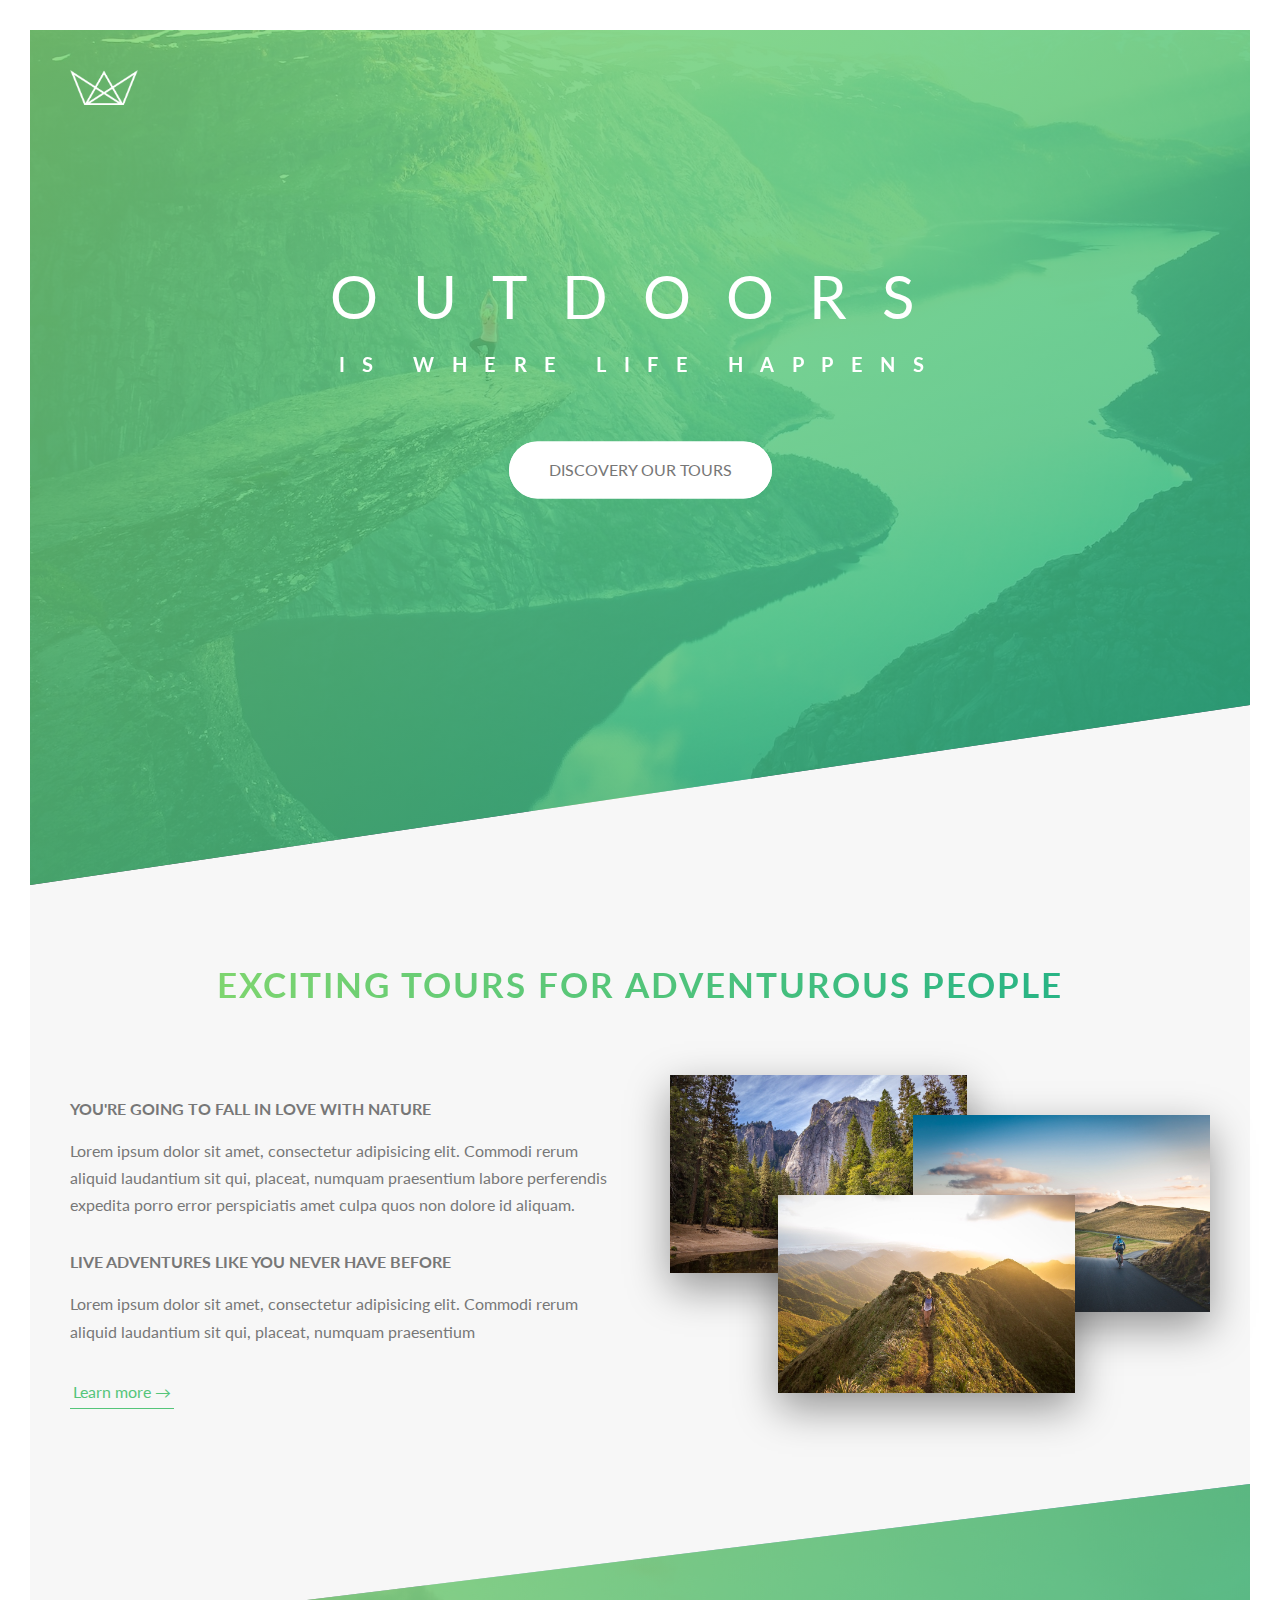
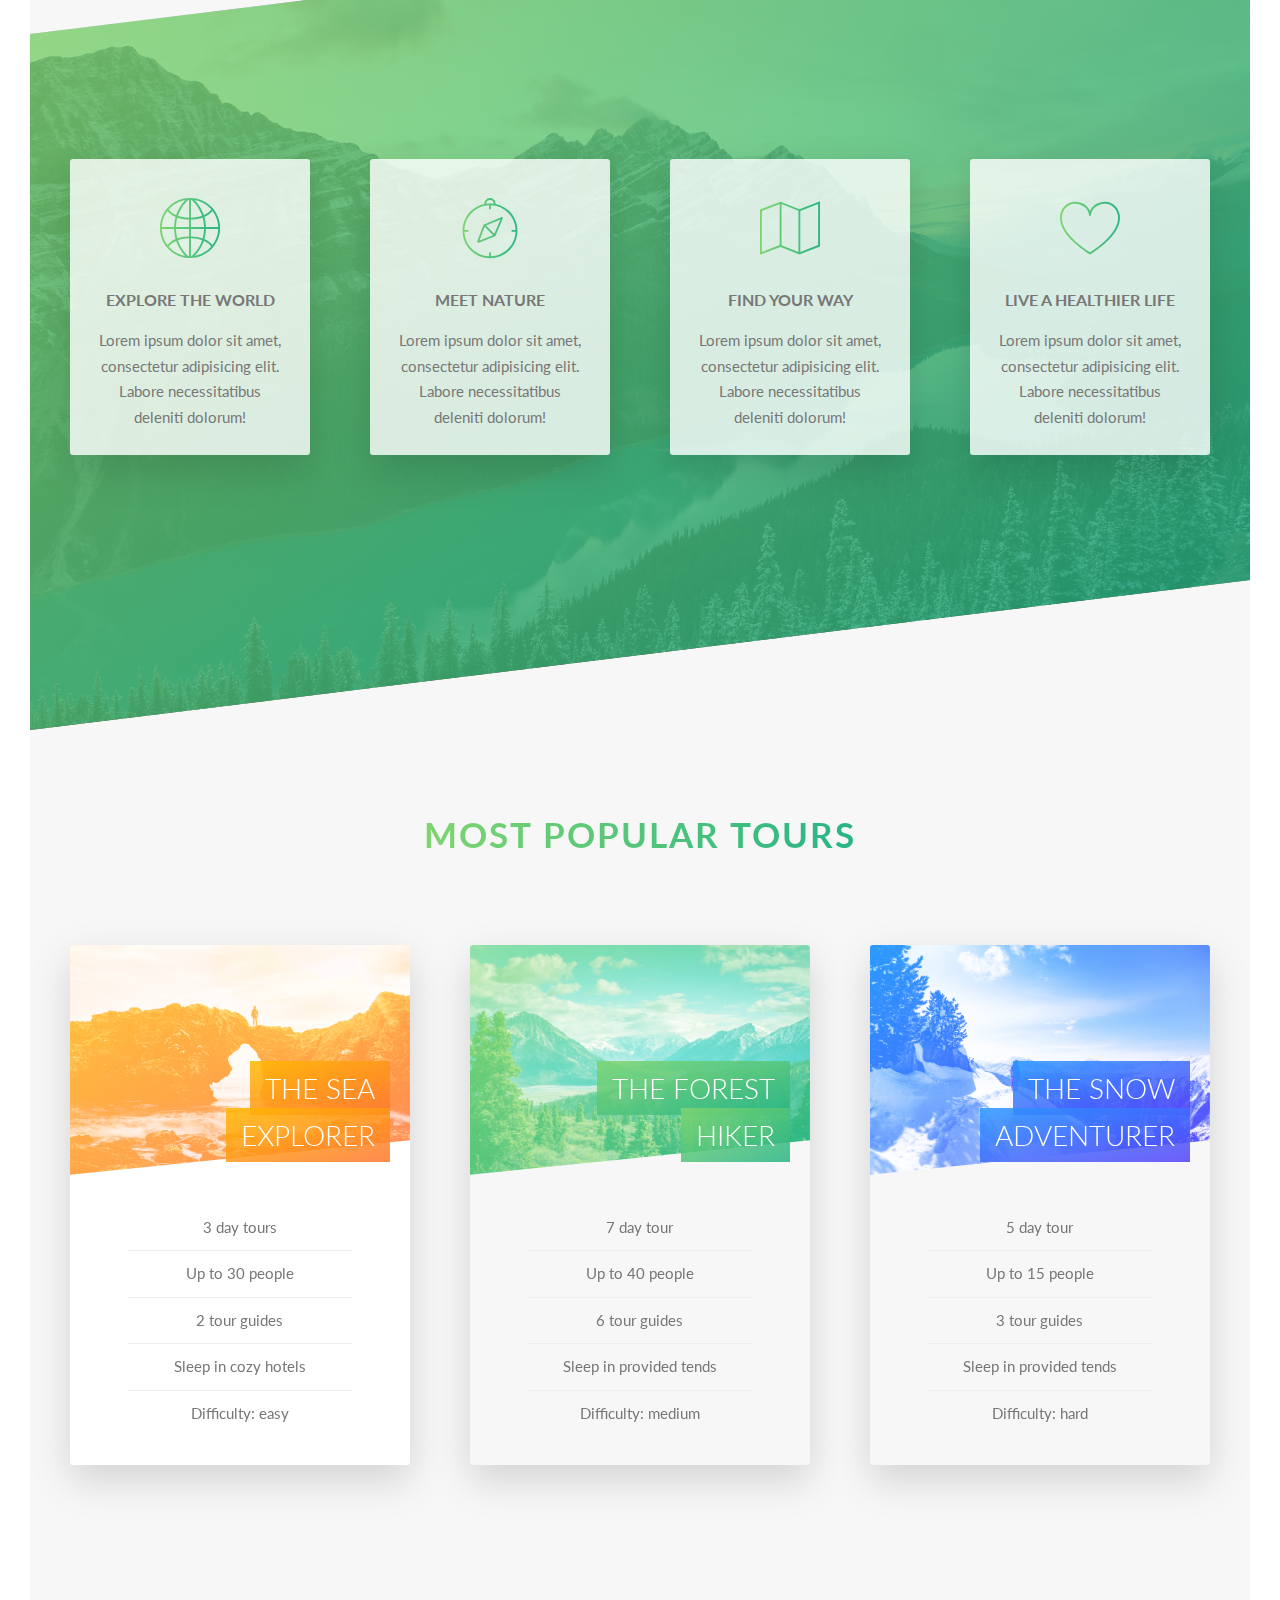
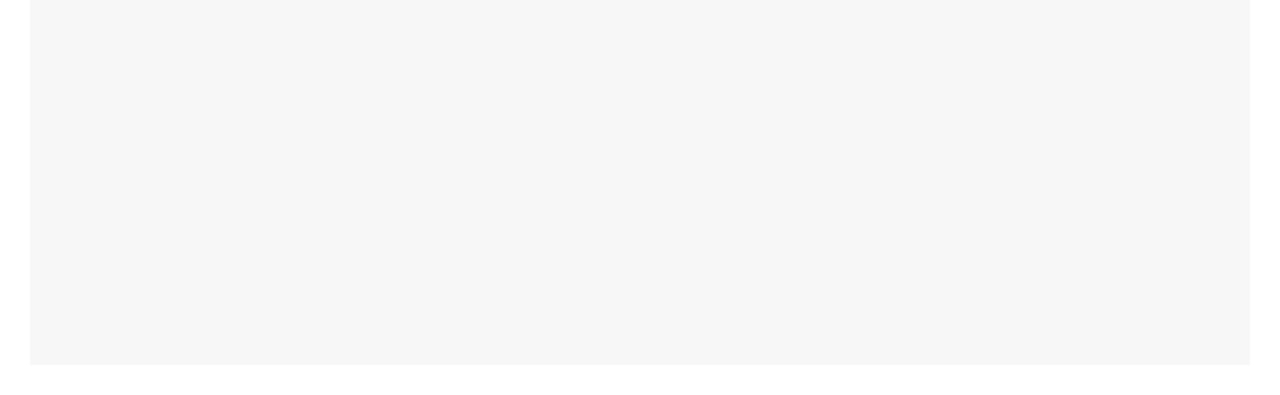
<file: Natours/index.html>
<!DOCTYPE html>
<html lang="pt-br">

<head>
  <meta charset="UTF-8" />
  <meta name="viewport" content="width=device-width, initial-scale=1.0" />

  <link href="https://fonts.googleapis.com/css?family=Lato:100,300,400,700,900" rel="stylesheet" />
  <link rel="stylesheet" href="css/icon-font.css" />
  <link rel="stylesheet" href="sass/main.css" />
  <link rel="shortcut icon" type="image/png" href="img/favicon.png" />

  <title>Natours | Exciting tours for adventurous people</title>
</head>

<body>
  <header class="header">
    <div class="header__logo-box">
      <img src="img/logo-white.png" alt="Logo" class="header__logo" />
    </div>
    <div class="header__text-box">
      <h1 class="heading-primary">
        <span class="heading-primary--main">Outdoors</span>
        <span class="heading-primary--sub">is where life happens</span>
      </h1>
      <a href="#" class="btn btn--white btn--animated">Discovery our tours</a>
    </div>
  </header>

  <main>
    <section class="section-about">
      <div class="u-center-text u-margin-bottom-big">
        <h2 class="heading-secondary">
          Exciting tours for adventurous people
        </h2>
      </div>
      <div class="row">
        <div class="col-1-of-2">
          <h3 class="heading-tertiary u-margin-bottom-small">
            You're going to fall in love with nature
          </h3>
          <p class="paragraph">
            Lorem ipsum dolor sit amet, consectetur adipisicing elit. Commodi
            rerum aliquid laudantium sit qui, placeat, numquam praesentium
            labore perferendis expedita porro error perspiciatis amet culpa
            quos non dolore id aliquam.
          </p>
          <h3 class="heading-tertiary u-margin-bottom-small">
            Live adventures like you never have before
          </h3>
          <p class="paragraph">
            Lorem ipsum dolor sit amet, consectetur adipisicing elit. Commodi
            rerum aliquid laudantium sit qui, placeat, numquam praesentium
          </p>
          <a href="#" class="btn-text">Learn more &rarr;</a>
        </div>
        <div class="col-1-of-2">
          <div class="composition">
            <img src="img/nat-1-large.jpg" alt="Photo 1" class="composition__photo composition__photo--p1" /><img
              src="img/nat-2-large.jpg" alt="Photo 2" class="composition__photo composition__photo--p2" /><img
              src="img/nat-3-large.jpg" alt="Photo 3" class="composition__photo composition__photo--p3" />
          </div>
        </div>
      </div>
    </section>

    <section class="section-features">
      <div class="row">
        <div class="col-1-of-4">
          <div class="feature-box">
            <i class="feature-box__icon icon-basic-world"></i>
            <h3 class="heading-tertiary u-margin-bottom-small">
              Explore the world
            </h3>
            <p class="feature-box__text">
              Lorem ipsum dolor sit amet, consectetur adipisicing elit. Labore
              necessitatibus deleniti dolorum!
            </p>
          </div>
        </div>
        <div class="col-1-of-4">
          <div class="feature-box">
            <i class="feature-box__icon icon-basic-compass"></i>
            <h3 class="heading-tertiary u-margin-bottom-small">
              Meet nature
            </h3>
            <p class="feature-box__text">
              Lorem ipsum dolor sit amet, consectetur adipisicing elit. Labore
              necessitatibus deleniti dolorum!
            </p>
          </div>
        </div>
        <div class="col-1-of-4">
          <div class="feature-box">
            <i class="feature-box__icon icon-basic-map"></i>
            <h3 class="heading-tertiary u-margin-bottom-small">
              Find your way
            </h3>
            <p class="feature-box__text">
              Lorem ipsum dolor sit amet, consectetur adipisicing elit. Labore
              necessitatibus deleniti dolorum!
            </p>
          </div>
        </div>
        <div class="col-1-of-4">
          <div class="feature-box">
            <i class="feature-box__icon icon-basic-heart"></i>
            <h3 class="heading-tertiary u-margin-bottom-small">
              Live a healthier life
            </h3>
            <p class="feature-box__text">
              Lorem ipsum dolor sit amet, consectetur adipisicing elit. Labore
              necessitatibus deleniti dolorum!
            </p>
          </div>
        </div>
      </div>
    </section>

    <section class="section-tours">
      <div class="u-center-text u-margin-bottom-big">
        <h2 class="heading-secondary">Most popular tours</h2>
      </div>
      <div class="row">
        <div class="col-1-of-3">
          <div class="card">
            <div class="card__side card__side--front">
              <div class="card__picture card__picture--1">
                &nbsp;
              </div>
              <h4 class="card__heading"><span class="card__heading-span card__heading-span--1">The Sea Explorer</span>
              </h4>
              <div class="card__details">
                <ul>
                  <li>3 day tours</li>
                  <li>Up to 30 people</li>
                  <li>2 tour guides</li>
                  <li>Sleep in cozy hotels</li>
                  <li>Difficulty: easy</li>
                </ul>
              </div>
            </div>
            <div class="card__side card__side--back card__side--back-1">
              <div class="card__cta">
                <div class="card__price-box">
                  <p class="card__price-only">Only</p>
                  <p class="card__price-value">$297</p>
                </div>
                <a href="#" class="btn btn--white">Book now!</a>
              </div>
            </div>
          </div>
        </div>
        <div class="col-1-of-3">
          <div class="card">
            <div class="card__side card__side-front">
              <div class="card__picture card__picture--2">
                &nbsp;
              </div>
              <h4 class="card__heading"><span class="card__heading-span card__heading-span--2">The Forest Hiker</span>
              </h4>
              <div class="card__details">
                <ul>
                  <li>7 day tour</li>
                  <li>Up to 40 people</li>
                  <li>6 tour guides</li>
                  <li>Sleep in provided tends</li>
                  <li>Difficulty: medium</li>
                </ul>
              </div>
            </div>
          </div>
        </div>
        <div class="col-1-of-3">
          <div class="card">
            <div class="card__side card__side-front">
              <div class="card__picture card__picture--3">
                &nbsp;
              </div>
              <h4 class="card__heading"><span class="card__heading-span card__heading-span--3">The Snow Adventurer</span>
              </h4>
              <div class="card__details">
                <ul>
                  <li>5 day tour</li>
                  <li>Up to 15 people</li>
                  <li>3 tour guides</li>
                  <li>Sleep in provided tends</li>
                  <li>Difficulty: hard</li>
                </ul>
              </div>
            </div>
          </div>
        </div>
      </div>
    </section>
  </main>

  <!----------------- Grid with floats lesson ----------------->
  <!--
    <section class="grid-test">
      <div class="row">
        <div class="col-1-of-2">Col 1 of 2</div>
        <div class="col-1-of-2">Col 1 of 2</div>
      </div>

      <div class="row">
        <div class="col-1-of-3">Col 1 of 3</div>
        <div class="col-2-of-3">Col 2 of 3</div>
      </div>

      <div class="row">
        <div class="col-1-of-4">Col 1 of 4</div>
        <div class="col-1-of-4">Col 1 of 4</div>
        <div class="col-1-of-4">Col 1 of 4</div>
        <div class="col-1-of-4">Col 1 of 4</div>
      </div>

      <div class="row">
        <div class="col-1-of-4">Col 1 of 4</div>
        <div class="col-1-of-4">Col 1 of 4</div>
        <div class="col-2-of-4">Col 2 of 4</div>
      </div>

      <div class="row">
        <div class="col-1-of-4">Col 1 of 4</div>
        <div class="col-3-of-4">Col 3 of 4</div>
      </div>
    </section>
    -->
  <!----------------- Grid with floats lesson ----------------->
</body>

</html>
</file>
<file: Natours/css/icon-font.css>
@charset "UTF-8";

@font-face {
  font-family: "linea-basic-10";
  src:url("fonts/linea-basic-10.eot");
  src:url("fonts/linea-basic-10.eot?#iefix") format("embedded-opentype"),
    url("fonts/linea-basic-10.woff") format("woff"),
    url("fonts/linea-basic-10.ttf") format("truetype"),
    url("fonts/linea-basic-10.svg#linea-basic-10") format("svg");
  font-weight: normal;
  font-style: normal;

}

[data-icon]:before {
  font-family: "linea-basic-10" !important;
  content: attr(data-icon);
  font-style: normal !important;
  font-weight: normal !important;
  font-variant: normal !important;
  text-transform: none !important;
  speak: none;
  line-height: 1;
  -webkit-font-smoothing: antialiased;
  -moz-osx-font-smoothing: grayscale;
}

[class^="icon-"]:before,
[class*=" icon-"]:before {
  font-family: "linea-basic-10" !important;
  font-style: normal !important;
  font-weight: normal !important;
  font-variant: normal !important;
  text-transform: none !important;
  speak: none;
  line-height: 1;
  -webkit-font-smoothing: antialiased;
  -moz-osx-font-smoothing: grayscale;
}

.icon-basic-accelerator:before {
  content: "a";
}
.icon-basic-alarm:before {
  content: "b";
}
.icon-basic-anchor:before {
  content: "c";
}
.icon-basic-anticlockwise:before {
  content: "d";
}
.icon-basic-archive:before {
  content: "e";
}
.icon-basic-archive-full:before {
  content: "f";
}
.icon-basic-ban:before {
  content: "g";
}
.icon-basic-battery-charge:before {
  content: "h";
}
.icon-basic-battery-empty:before {
  content: "i";
}
.icon-basic-battery-full:before {
  content: "j";
}
.icon-basic-battery-half:before {
  content: "k";
}
.icon-basic-bolt:before {
  content: "l";
}
.icon-basic-book:before {
  content: "m";
}
.icon-basic-book-pen:before {
  content: "n";
}
.icon-basic-book-pencil:before {
  content: "o";
}
.icon-basic-bookmark:before {
  content: "p";
}
.icon-basic-calculator:before {
  content: "q";
}
.icon-basic-calendar:before {
  content: "r";
}
.icon-basic-cards-diamonds:before {
  content: "s";
}
.icon-basic-cards-hearts:before {
  content: "t";
}
.icon-basic-case:before {
  content: "u";
}
.icon-basic-chronometer:before {
  content: "v";
}
.icon-basic-clessidre:before {
  content: "w";
}
.icon-basic-clock:before {
  content: "x";
}
.icon-basic-clockwise:before {
  content: "y";
}
.icon-basic-cloud:before {
  content: "z";
}
.icon-basic-clubs:before {
  content: "A";
}
.icon-basic-compass:before {
  content: "B";
}
.icon-basic-cup:before {
  content: "C";
}
.icon-basic-diamonds:before {
  content: "D";
}
.icon-basic-display:before {
  content: "E";
}
.icon-basic-download:before {
  content: "F";
}
.icon-basic-exclamation:before {
  content: "G";
}
.icon-basic-eye:before {
  content: "H";
}
.icon-basic-eye-closed:before {
  content: "I";
}
.icon-basic-female:before {
  content: "J";
}
.icon-basic-flag1:before {
  content: "K";
}
.icon-basic-flag2:before {
  content: "L";
}
.icon-basic-floppydisk:before {
  content: "M";
}
.icon-basic-folder:before {
  content: "N";
}
.icon-basic-folder-multiple:before {
  content: "O";
}
.icon-basic-gear:before {
  content: "P";
}
.icon-basic-geolocalize-01:before {
  content: "Q";
}
.icon-basic-geolocalize-05:before {
  content: "R";
}
.icon-basic-globe:before {
  content: "S";
}
.icon-basic-gunsight:before {
  content: "T";
}
.icon-basic-hammer:before {
  content: "U";
}
.icon-basic-headset:before {
  content: "V";
}
.icon-basic-heart:before {
  content: "W";
}
.icon-basic-heart-broken:before {
  content: "X";
}
.icon-basic-helm:before {
  content: "Y";
}
.icon-basic-home:before {
  content: "Z";
}
.icon-basic-info:before {
  content: "0";
}
.icon-basic-ipod:before {
  content: "1";
}
.icon-basic-joypad:before {
  content: "2";
}
.icon-basic-key:before {
  content: "3";
}
.icon-basic-keyboard:before {
  content: "4";
}
.icon-basic-laptop:before {
  content: "5";
}
.icon-basic-life-buoy:before {
  content: "6";
}
.icon-basic-lightbulb:before {
  content: "7";
}
.icon-basic-link:before {
  content: "8";
}
.icon-basic-lock:before {
  content: "9";
}
.icon-basic-lock-open:before {
  content: "!";
}
.icon-basic-magic-mouse:before {
  content: "\"";
}
.icon-basic-magnifier:before {
  content: "#";
}
.icon-basic-magnifier-minus:before {
  content: "$";
}
.icon-basic-magnifier-plus:before {
  content: "%";
}
.icon-basic-mail:before {
  content: "&";
}
.icon-basic-mail-multiple:before {
  content: "'";
}
.icon-basic-mail-open:before {
  content: "(";
}
.icon-basic-mail-open-text:before {
  content: ")";
}
.icon-basic-male:before {
  content: "*";
}
.icon-basic-map:before {
  content: "+";
}
.icon-basic-message:before {
  content: ",";
}
.icon-basic-message-multiple:before {
  content: "-";
}
.icon-basic-message-txt:before {
  content: ".";
}
.icon-basic-mixer2:before {
  content: "/";
}
.icon-basic-mouse:before {
  content: ":";
}
.icon-basic-notebook:before {
  content: ";";
}
.icon-basic-notebook-pen:before {
  content: "<";
}
.icon-basic-notebook-pencil:before {
  content: "=";
}
.icon-basic-paperplane:before {
  content: ">";
}
.icon-basic-pencil-ruler:before {
  content: "?";
}
.icon-basic-pencil-ruler-pen:before {
  content: "@";
}
.icon-basic-photo:before {
  content: "[";
}
.icon-basic-picture:before {
  content: "]";
}
.icon-basic-picture-multiple:before {
  content: "^";
}
.icon-basic-pin1:before {
  content: "_";
}
.icon-basic-pin2:before {
  content: "`";
}
.icon-basic-postcard:before {
  content: "{";
}
.icon-basic-postcard-multiple:before {
  content: "|";
}
.icon-basic-printer:before {
  content: "}";
}
.icon-basic-question:before {
  content: "~";
}
.icon-basic-rss:before {
  content: "\\";
}
.icon-basic-server:before {
  content: "\e000";
}
.icon-basic-server2:before {
  content: "\e001";
}
.icon-basic-server-cloud:before {
  content: "\e002";
}
.icon-basic-server-download:before {
  content: "\e003";
}
.icon-basic-server-upload:before {
  content: "\e004";
}
.icon-basic-settings:before {
  content: "\e005";
}
.icon-basic-share:before {
  content: "\e006";
}
.icon-basic-sheet:before {
  content: "\e007";
}
.icon-basic-sheet-multiple:before {
  content: "\e008";
}
.icon-basic-sheet-pen:before {
  content: "\e009";
}
.icon-basic-sheet-pencil:before {
  content: "\e00a";
}
.icon-basic-sheet-txt:before {
  content: "\e00b";
}
.icon-basic-signs:before {
  content: "\e00c";
}
.icon-basic-smartphone:before {
  content: "\e00d";
}
.icon-basic-spades:before {
  content: "\e00e";
}
.icon-basic-spread:before {
  content: "\e00f";
}
.icon-basic-spread-bookmark:before {
  content: "\e010";
}
.icon-basic-spread-text:before {
  content: "\e011";
}
.icon-basic-spread-text-bookmark:before {
  content: "\e012";
}
.icon-basic-star:before {
  content: "\e013";
}
.icon-basic-tablet:before {
  content: "\e014";
}
.icon-basic-target:before {
  content: "\e015";
}
.icon-basic-todo:before {
  content: "\e016";
}
.icon-basic-todo-pen:before {
  content: "\e017";
}
.icon-basic-todo-pencil:before {
  content: "\e018";
}
.icon-basic-todo-txt:before {
  content: "\e019";
}
.icon-basic-todolist-pen:before {
  content: "\e01a";
}
.icon-basic-todolist-pencil:before {
  content: "\e01b";
}
.icon-basic-trashcan:before {
  content: "\e01c";
}
.icon-basic-trashcan-full:before {
  content: "\e01d";
}
.icon-basic-trashcan-refresh:before {
  content: "\e01e";
}
.icon-basic-trashcan-remove:before {
  content: "\e01f";
}
.icon-basic-upload:before {
  content: "\e020";
}
.icon-basic-usb:before {
  content: "\e021";
}
.icon-basic-video:before {
  content: "\e022";
}
.icon-basic-watch:before {
  content: "\e023";
}
.icon-basic-webpage:before {
  content: "\e024";
}
.icon-basic-webpage-img-txt:before {
  content: "\e025";
}
.icon-basic-webpage-multiple:before {
  content: "\e026";
}
.icon-basic-webpage-txt:before {
  content: "\e027";
}
.icon-basic-world:before {
  content: "\e028";
}
</file>
<file: Natours/sass/main.css>
@keyframes moveInLeft {
  0% {
    opacity: 0;
    transform: translateX(-10rem);
  }
  80% {
    transform: translateX(1rem);
  }
  100% {
    opacity: 1;
    transform: translate(0);
  }
}
@keyframes moveInRight {
  0% {
    opacity: 0;
    transform: translateX(10rem);
  }
  80% {
    transform: translateX(-1rem);
  }
  100% {
    opacity: 1;
    transform: translate(0);
  }
}
@keyframes moveInBottom {
  0% {
    opacity: 0;
    transform: translateY(3rem);
  }
  100% {
    opacity: 1;
    transform: translate(0);
  }
}
*,
*::after,
*::before {
  margin: 0;
  padding: 0;
  box-sizing: inherit;
}

html {
  font-size: 62.5%;
}

body {
  box-sizing: border-box;
}

body {
  font-family: "Lato", sans-serif;
  font-weight: 400;
  /* font-size: 16px; */
  line-height: 1.7;
  color: #777;
  padding: 3rem;
}

.heading-primary {
  color: #fff;
  text-transform: uppercase;
  backface-visibility: hidden;
  margin-bottom: 6rem;
}
.heading-primary--main {
  display: block;
  font-size: 60px;
  font-weight: 400;
  letter-spacing: 3.5rem;
  /* animation: name duration timing-function delay iteration-count direction fill-mode; */ /* ! shortcut */
  animation: moveInLeft 1s ease-out;
}
.heading-primary--sub {
  display: block;
  font-size: 2rem;
  font-weight: 700;
  letter-spacing: 1.75rem;
  animation: moveInRight 1s ease-out;
}

.heading-secondary {
  font-size: 3.5em;
  text-transform: uppercase;
  font-weight: 700;
  display: inline-block;
  background-image: linear-gradient(to right, #7ed56f, #28b485);
  background-clip: text;
  color: transparent;
  letter-spacing: 0.2rem;
  transition: all 0.2s;
}
.heading-secondary:hover {
  transform: skewY(2deg) skewX(15deg) scale(1.1);
  text-shadow: 0.5rem 1rem 2rem rgba(0, 0, 0, 0.2);
}

.heading-tertiary {
  font-size: 1.6rem;
  font-weight: 700;
  text-transform: uppercase;
}

.paragraph {
  font-size: 1.6rem;
}
.paragraph:not(:last-child) {
  margin-bottom: 3rem;
}

.u-center-text {
  text-align: center;
}

.u-margin-bottom-small {
  margin-bottom: 1.5rem;
}

u.u-margin-bottom-mediun {
  margin-bottom: 4rem;
}

.u-margin-bottom-big {
  margin-bottom: 8rem;
}

.btn:link, .btn:visited {
  font-size: 1.6rem;
  text-transform: uppercase;
  text-decoration: none;
  display: inline-block;
  padding: 1.5rem 4rem;
  border-radius: 10rem;
  transition: all 0.2s;
  position: relative;
}
.btn:hover {
  transform: translateY(-3px);
  box-shadow: 0 1rem 2rem rgba(0, 0, 0, 0.2);
}
.btn:hover::after {
  transform: scaleX(1.4) scaleY(1.6);
  opacity: 0;
}
.btn:active {
  transform: translateY(-1px);
  box-shadow: 0 0.5rem 1rem rgba(0, 0, 0, 0.2);
}
.btn--white {
  background-color: #fff;
  color: #777;
}
.btn--white::after {
  background-color: #fff;
}
.btn::after {
  content: "";
  display: inline-block;
  height: 100%;
  width: 100%;
  border-radius: 10rem;
  position: absolute;
  top: 0;
  left: 0;
  z-index: -1;
  transition: all 0.4s;
}
.btn--animated {
  animation: moveInBottom 0.5s ease-out 0.75s;
  animation-fill-mode: backwards;
}

.btn-text:link, .btn-text:visited {
  font-size: 1.6rem;
  color: #55c57a;
  display: inline-block;
  text-decoration: none;
  border-bottom: 1px solid #55c57a;
  padding: 3px;
  transition: all 0.2s;
}
.btn-text:hover {
  color: #fff;
  background-color: #55c57a;
  box-shadow: 0 1rem 2rem rgba(0, 0, 0, 0.15);
  transform: translateY(-2px);
}
.btn-text:active {
  box-shadow: 0 0.5rem 1rem rgba(0, 0, 0, 0.15);
  transform: translateY(0px);
}

.card {
  perspective: 150rem;
  position: relative;
  height: 52rem;
}
.card__side {
  height: 52rem;
  transition: all 0.8s ease;
  position: absolute;
  top: 0;
  left: 0;
  width: 100%;
  backface-visibility: hidden;
  overflow: hidden;
  border-radius: 3px;
  box-shadow: 0 1.5rem 4rem rgba(0, 0, 0, 0.15);
}
.card__side--front {
  background-color: #fff;
}
.card__side--back {
  transform: rotateY(180deg);
}
.card__side--back-1 {
  background-image: linear-gradient(to right bottom, #ffb900, #ff7730);
}
.card:hover .card__side--front {
  transform: rotateY(-180deg);
}
.card:hover .card__side--back {
  transform: rotateY(0deg);
}
.card__picture {
  background-size: cover;
  height: 23rem;
  background-blend-mode: screen;
  -webkit-clip-path: polygon(0 0, 100% 0, 100% 85%, 0 100%);
  clip-path: polygon(0 0, 100% 0, 100% 85%, 0 100%);
}
.card__picture--1 {
  background-image: linear-gradient(to right bottom, #ffb900, #ff7730), url(../img/nat-5.jpg);
}
.card__picture--2 {
  background-image: linear-gradient(to right bottom, #7ed56f, #28b485), url(../img/nat-6.jpg);
}
.card__picture--3 {
  background-image: linear-gradient(to right bottom, #2998ff, #5643fa), url(../img/nat-7.jpg);
}
.card__heading {
  color: #fff;
  font-size: 2.8rem;
  font-weight: 300;
  text-transform: uppercase;
  text-align: right;
  position: absolute;
  top: 12rem;
  right: 2rem;
  width: 75%;
}
.card__heading-span {
  padding: 1rem 1.5rem;
  box-decoration-break: clone;
}
.card__heading-span--1 {
  background-image: linear-gradient(to right bottom, rgba(255, 185, 0, 0.85), rgba(255, 119, 48, 0.85));
}
.card__heading-span--2 {
  background-image: linear-gradient(to right bottom, rgba(126, 213, 111, 0.85), rgba(40, 180, 133, 0.85));
}
.card__heading-span--3 {
  background-image: linear-gradient(to right bottom, rgba(41, 152, 255, 0.85), rgba(86, 67, 250, 0.85));
}
.card__details {
  padding: 3rem;
}
.card__details ul {
  list-style: none;
  width: 80%;
  margin: 0 auto;
}
.card__details ul li {
  text-align: center;
  font-size: 1.5rem;
  padding: 1rem;
}
.card__details ul li:not(:last-child) {
  border-bottom: 1px solid #eee;
}
.card__cta {
  text-align: center;
  width: 90%;
  position: absolute;
  top: 50%;
  left: 50%;
  transform: translate(-50%, -50%);
}
.card__price-box {
  color: #fff;
  text-align: center;
  margin-bottom: 8rem;
}
.card__price-only {
  font-size: 1.4rem;
  text-transform: uppercase;
}
.card__price-value {
  font-size: 6rem;
  font-weight: 100;
}

.composition {
  position: relative;
}
.composition__photo {
  width: 55%;
  box-shadow: 0 1.5rem 4rem rgba(0, 0, 0, 0.4);
  position: absolute;
  z-index: 10;
  transition: all 0.1s;
  outline-offset: 2rem;
}
.composition__photo--p1 {
  left: 0;
  top: -2rem;
}
.composition__photo--p2 {
  right: 0;
  top: 2rem;
}
.composition__photo--p3 {
  left: 20%;
  top: 10rem;
}
.composition__photo:hover {
  outline: 1.5rem solid #55c57a;
  transform: scale(1.05) translateY(-0.5rem);
  box-shadow: 0 2.5rem 4rem rgba(0, 0, 0, 0.5);
  z-index: 20;
}
.compositionhover .composition__photo:not(:hover) {
  transform: scale(0.9);
}

.feature-box {
  background-color: rgba(255, 255, 255, 0.8);
  font-size: 1.5rem;
  padding: 2.5rem;
  text-align: center;
  border-radius: 3px;
  box-shadow: 0 1.5rem 4rem rgba(0, 0, 0, 0.15);
  transition: transform 0.3s;
}
.feature-box__icon {
  font-size: 6rem;
  display: inline-block;
  background-image: linear-gradient(to right, #7ed56f, #28b485);
  background-clip: text;
  color: transparent;
}
.feature-box:hover {
  transform: translateY(-1.5rem) scale(1.03);
}

.header {
  position: relative;
  height: 95vh;
  background-image: linear-gradient(to right bottom, rgba(126, 213, 111, 0.8), rgba(40, 180, 133, 0.8)), url(../img/hero.jpg);
  background-size: cover;
  background-position: top; /* the top of image stays on top of container */
  -webkit-clip-path: polygon(0 0, 100% 0, 100% 75vh, 0 100%);
  clip-path: polygon(0 0, 100% 0, 100% 75vh, 0 100%);
  /* clip-path: polygon(50% 0%, 0% 100%, 100% 100%); */ /* ! triangle */
  /* ! polygon(x1 y1, x2 y2, x3 y3, x4 y4, xn yn) */
}
.header__logo-box {
  position: absolute;
  top: 4rem;
  left: 4rem;
}
.header__logo {
  height: 3.5rem;
}
.header__text-box {
  position: absolute;
  top: 40%;
  left: 50%;
  transform: translate(-50%, -50%);
  text-align: center;
}

.row {
  max-width: 114rem;
  margin: 0 auto;
}
.row:not(:last-child) {
  margin-bottom: 8rem;
}
.row::after {
  content: "";
  display: table;
  clear: both;
}
.row [class^=col-] {
  float: left;
}
.row [class^=col-]:not(:last-child) {
  margin-right: 6rem;
}
.row .col-1-of-2 {
  width: calc((100% - 6rem) / 2);
}
.row .col-1-of-3 {
  width: calc((100% - 2 * 6rem) / 3);
}
.row .col-2-of-3 {
  width: calc(2 * (100% - 2 * 6rem) / 3 + 6rem);
}
.row .col-1-of-4 {
  width: calc((100% - 3 * 6rem) / 4);
}
.row .col-2-of-4 {
  width: calc(2 * (100% - 3 * 6rem) / 4 + 6rem);
}
.row .col-3-of-4 {
  width: calc(3 * (100% - 3 * 6rem) / 4 + 2 * 6rem);
}

.section-about {
  background-color: #f7f7f7;
  padding: 25rem 0;
  margin-top: -20vh;
}

.section-features {
  padding: 20rem 0;
  background-image: linear-gradient(to right bottom, rgba(126, 213, 111, 0.8), rgba(40, 180, 133, 0.8)), url(../img/nat-4.jpg);
  background-size: cover;
  transform: skewY(-7deg);
  margin-top: -10rem;
}
.section-features > * {
  transform: skewY(7deg);
}

.section-tours {
  background-color: #f7f7f7;
  padding: 25rem 0 50rem 0;
  margin-top: -10rem;
}/*# sourceMappingURL=main.css.map */
</file>
